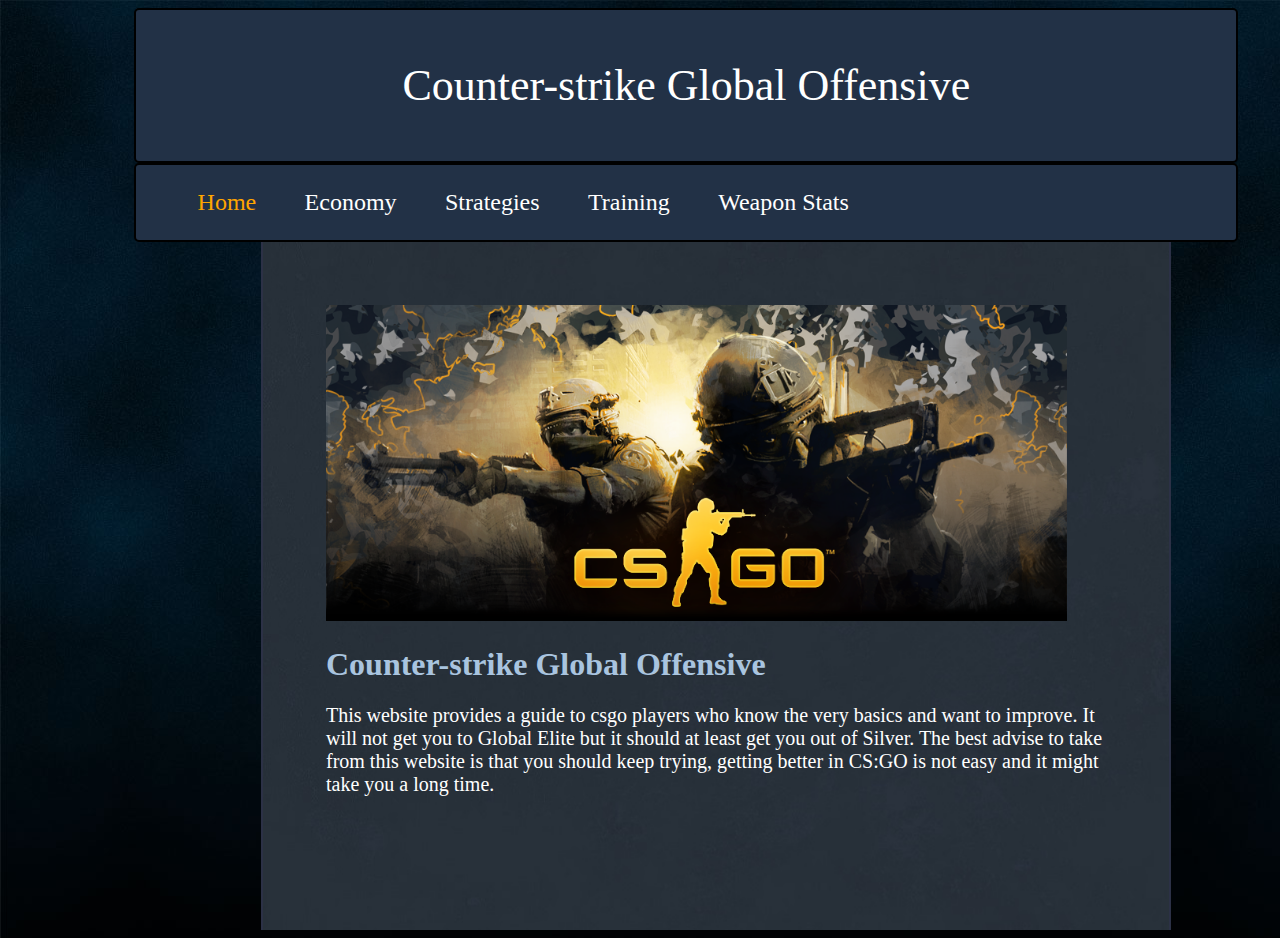
<file: index.html>
<!DOCTYPE html>

<html>
<head>
<!-- http://piersoncollege.github.io/html/ -->
<title>CS:GO</title>
<link href="style_sheets/style_sheet1.css" rel="stylesheet">
  <meta name="viewport" content="width=device-width, initial-scale=1.0">
</head>
<body>


<header> Counter-strike Global Offensive  </header>

<nav><ul>

<li><a class="nav" href="index.html" style="color:orange">Home<a> </li>
<li><a class="nav" href="Economy.html">Economy<a> </li>
<li><a class="nav" href="Strategies.html"> Strategies</a></li>
<li> <a class="nav" href="Training.html">Training</a></li>
<li> <a class="nav" href="Weapon_stats.html"> Weapon Stats</a> </li>

</ul></nav>

<div class="maintext">

<a href="http://blog.counter-strike.net/" target="_blank" style:"width:80%; height:80%;">
<img src="images/csgo_banner.png" alt="banner" style="width:95%;height:95%;">
</a>
<h1> Counter-strike Global Offensive </h1>
<p>
This website provides a guide to csgo players who know the very basics and want to improve.
  It will not get you to Global Elite but it should at least get you out of Silver. 
The best advise to take from this website is that you should keep trying, getting better in CS:GO is not easy
and it might take you a long time. 









</p>


</div>
</body>
</html>
</file>
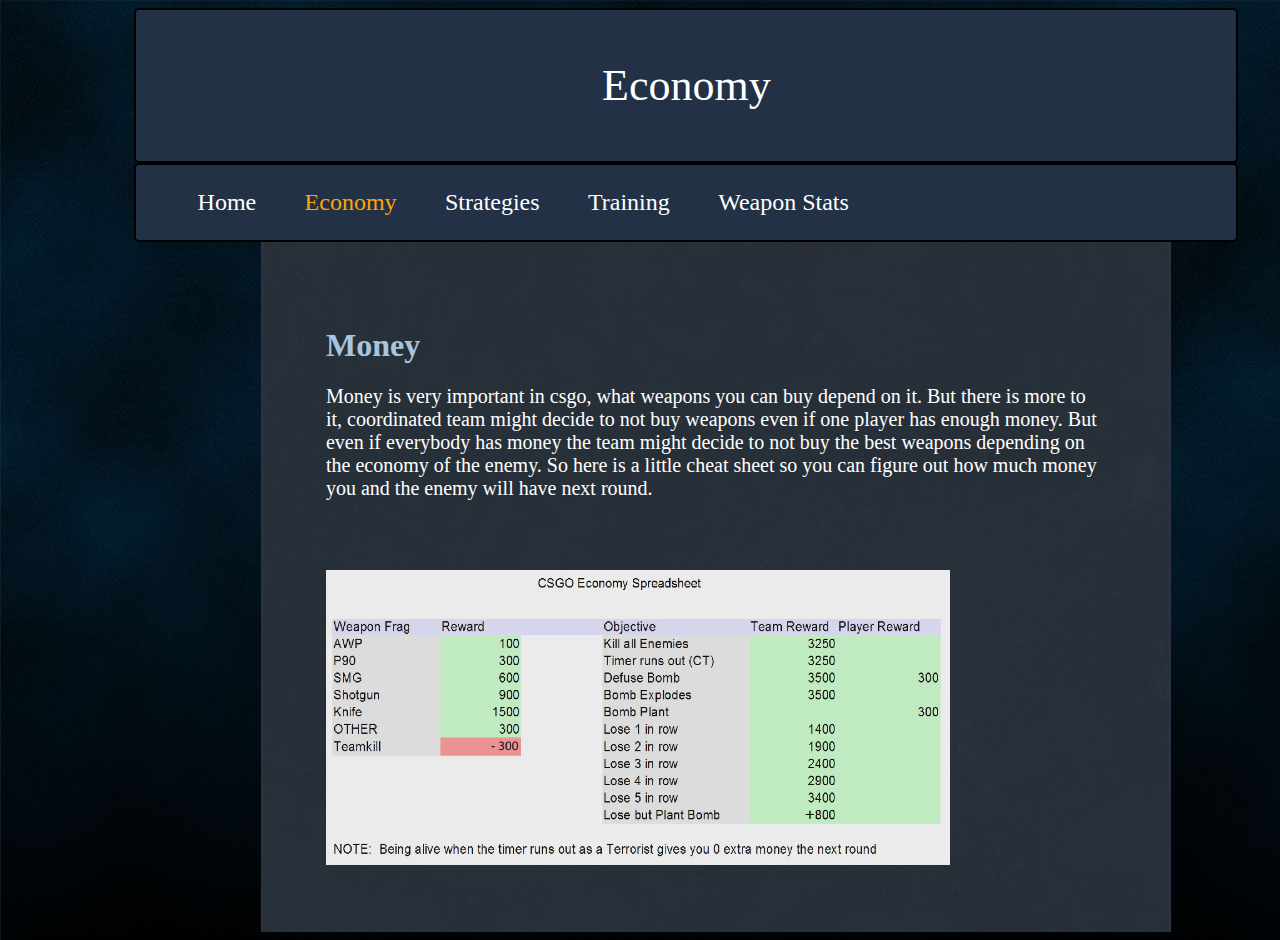
<file: Economy.html>
<!DOCTYPE html>

<html>
<head>

<title> Economy</title>

<link href="style_sheets/style_sheet1.css" rel="stylesheet">
  <meta name="viewport" content="width=device-width, initial-scale=1.0">

</head>

<body>
<header> Economy </header>
  <nav><ul>

  <li><a class="nav" href="index.html">Home<a> </li>
  <li><a class="nav" href="Economy.html" style="color:orange">Economy<a> </li>
  <li><a class="nav" href="Strategies.html"> Strategies</a></li>
  <li> <a class="nav" href="Training.html">Training</a></li>
  <li> <a class="nav" href="Weapon_stats.html"> Weapon Stats</a> </li>




  </ul></nav>
<div class="maintext">
<h1>Money</h1>
<p> Money is very important in csgo, what weapons you can buy depend on it. But there is more to it,
  coordinated team might decide to not buy weapons even if one player has enough money. But even if everybody has money
  the team might decide to not buy the best weapons depending on the economy of the enemy.
  So here is a little cheat sheet so you can figure out how much money you and the enemy will have next round.





</p>

<img src="images/Economyguide.png" alt="economy guide" style="width:80%;height:80%;">
   









</div>
</body>

</html>
</file>
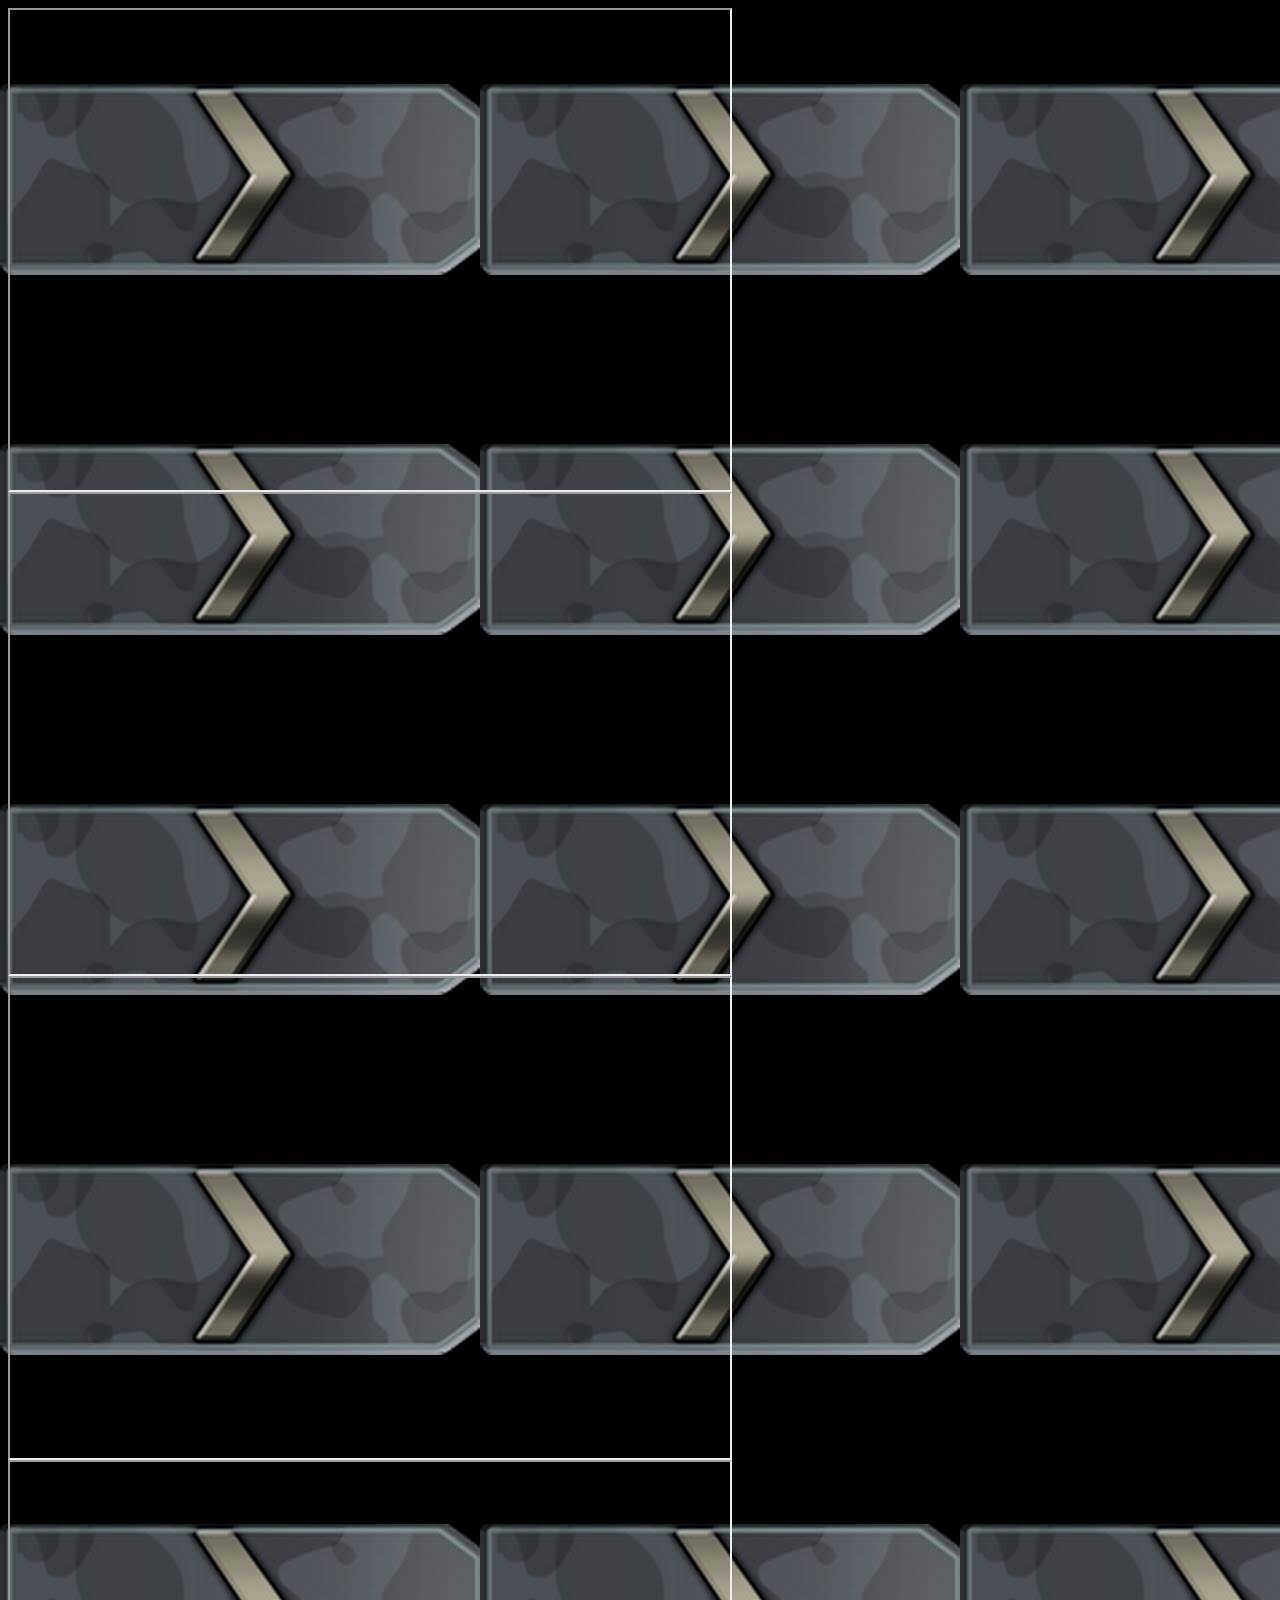
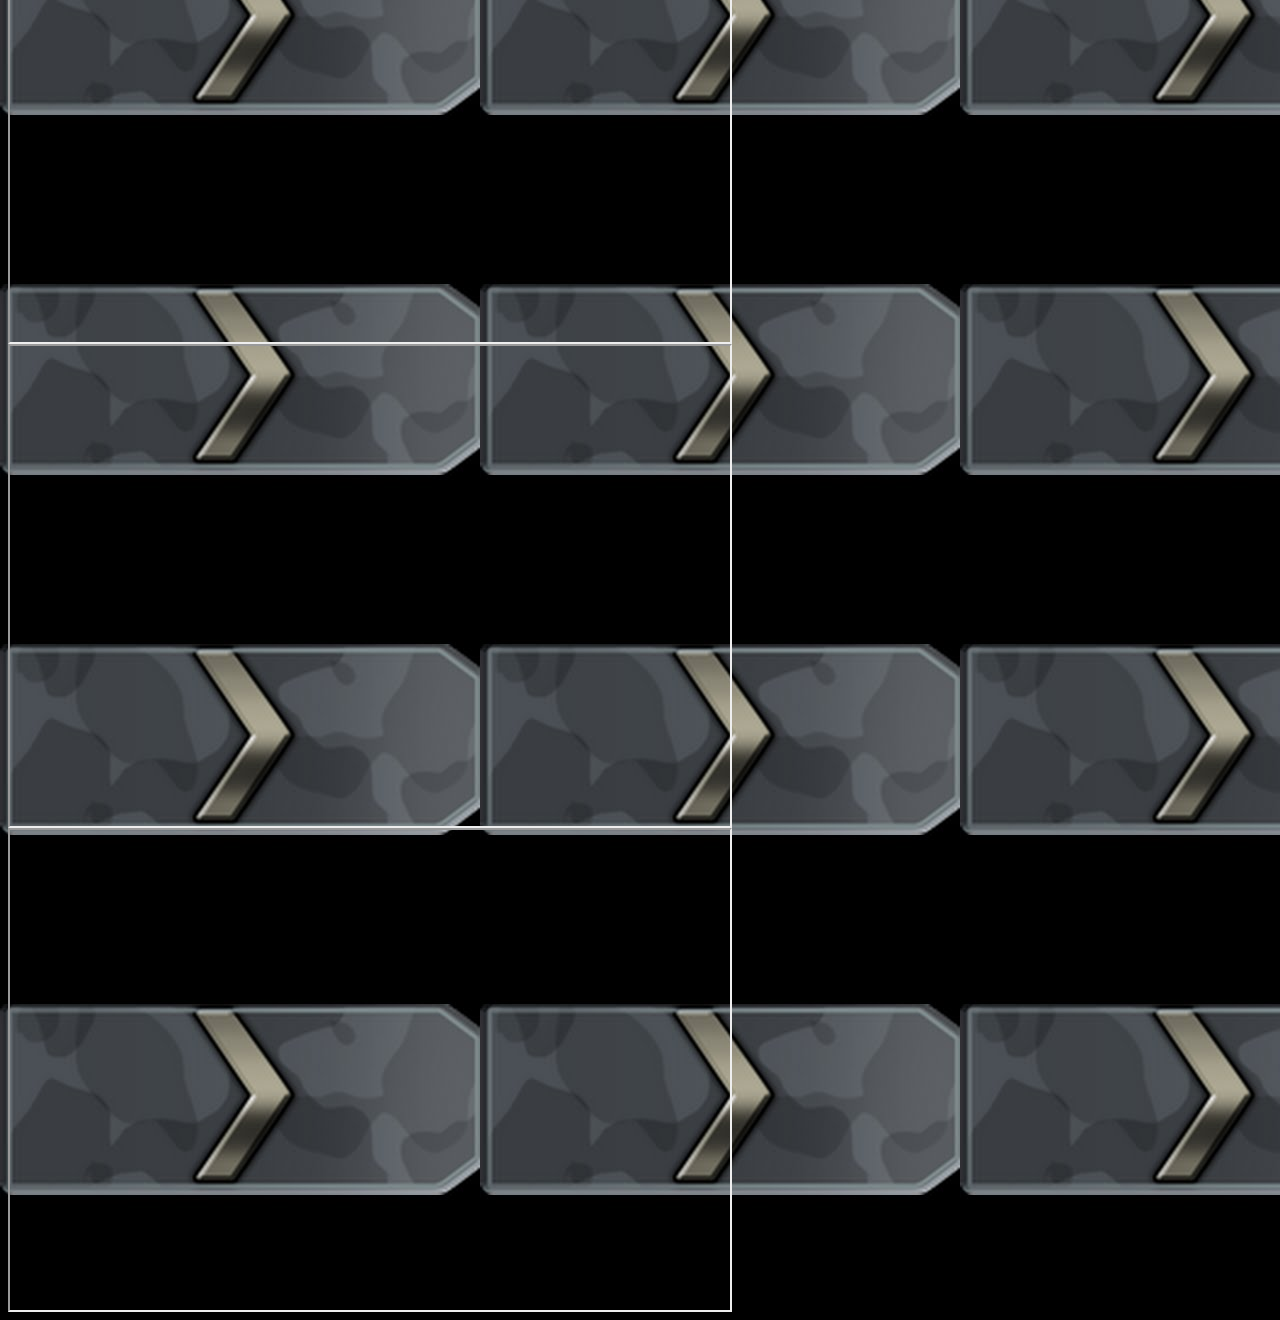
<file: O.html>
<html>
<head>
  <body style="background-image:url('images/Silver.jpg');  background-repeat: repeat;">
<title>???</title>
<link href="style_sheets/style_sheet1.css" rel="stylesheet">
  <meta name="viewport" content="width=device-width, initial-scale=1.0">
</head>
<body>



<iframe width="720" height="480" src="https://www.youtube.com/embed/QiFBgtgUtfw?autoplay=1"  ></iframe>
  <iframe width="720" height="480" src="https://www.youtube.com/embed/QiFBgtgUtfw?autoplay=1"  ></iframe>
  <iframe width="720" height="480" src="https://www.youtube.com/embed/QiFBgtgUtfw?autoplay=1"  ></iframe>
  <iframe width="720" height="480" src="https://www.youtube.com/embed/QiFBgtgUtfw?autoplay=1"  ></iframe>
  <iframe width="720" height="480" src="https://www.youtube.com/embed/QiFBgtgUtfw?autoplay=1"  ></iframe>
  <iframe width="720" height="480" src="https://www.youtube.com/embed/QiFBgtgUtfw?autoplay=1"  ></iframe>





</body>
</html>
</file>
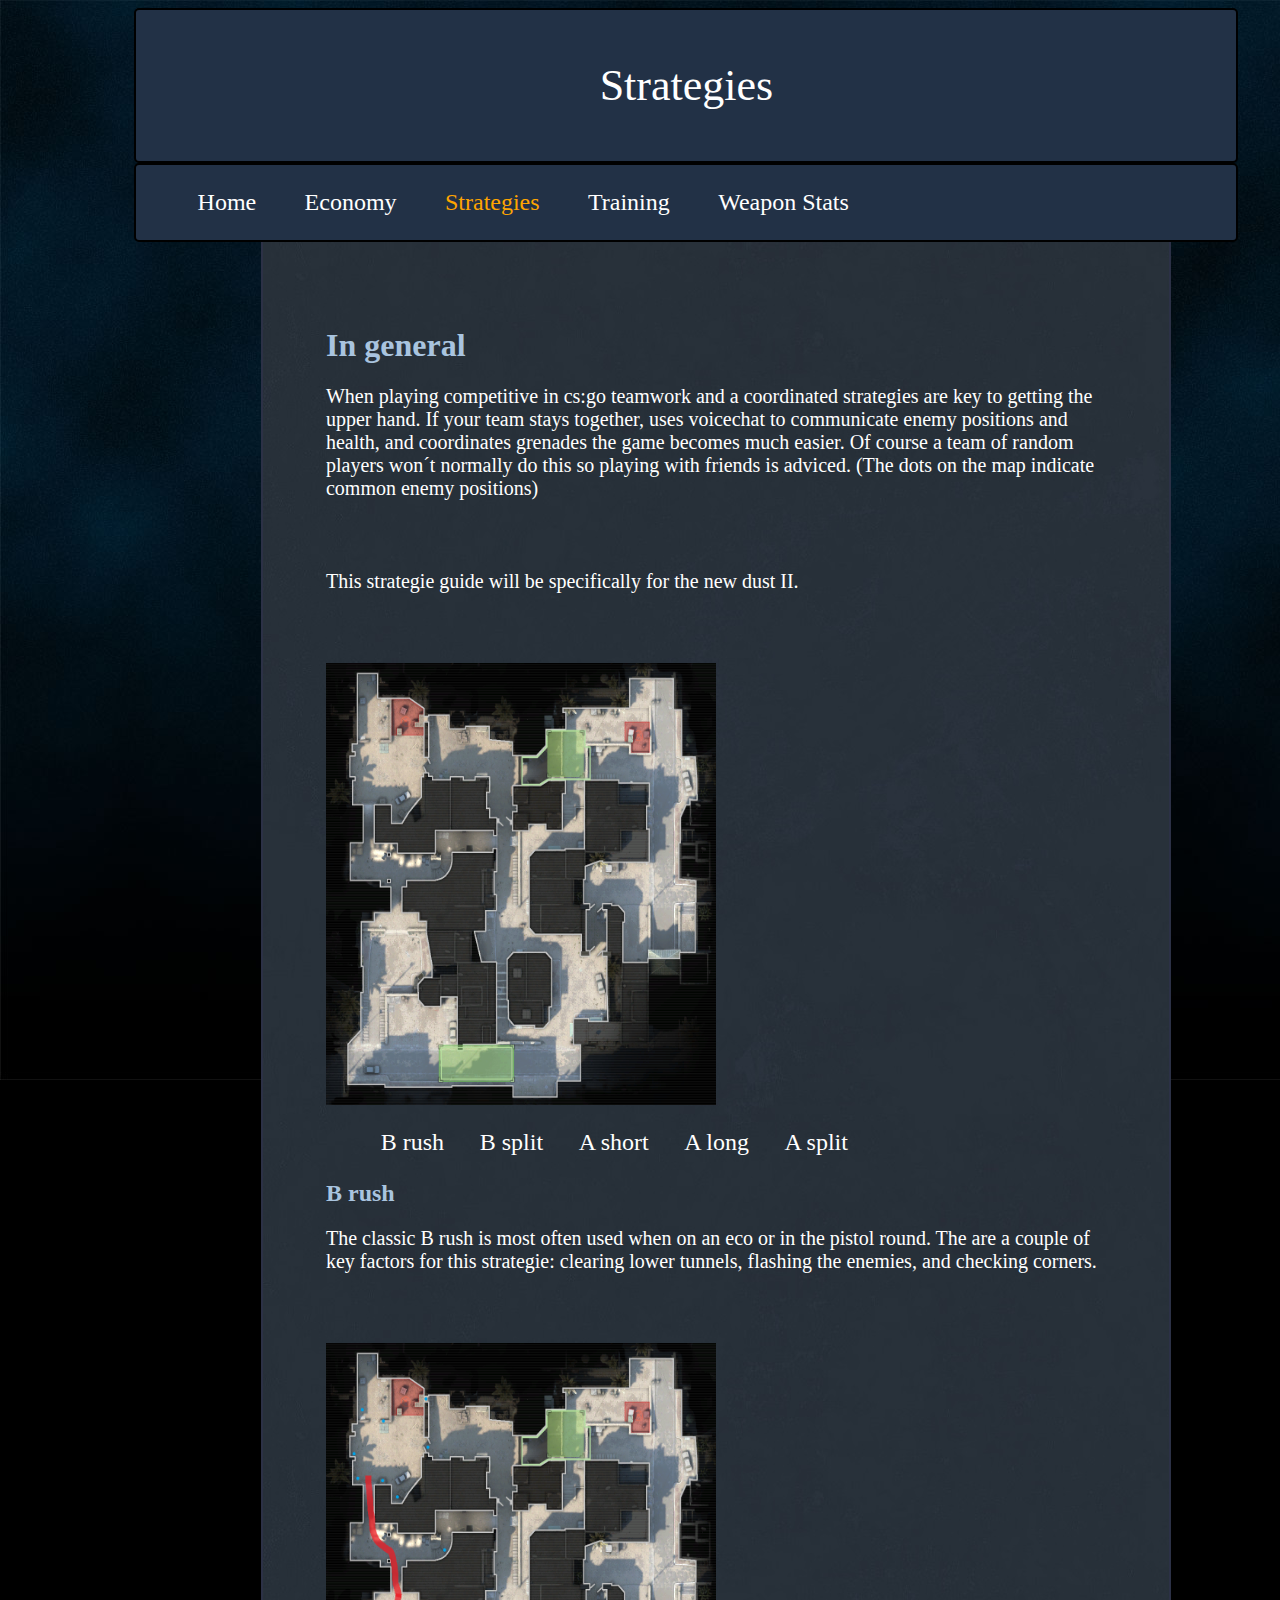
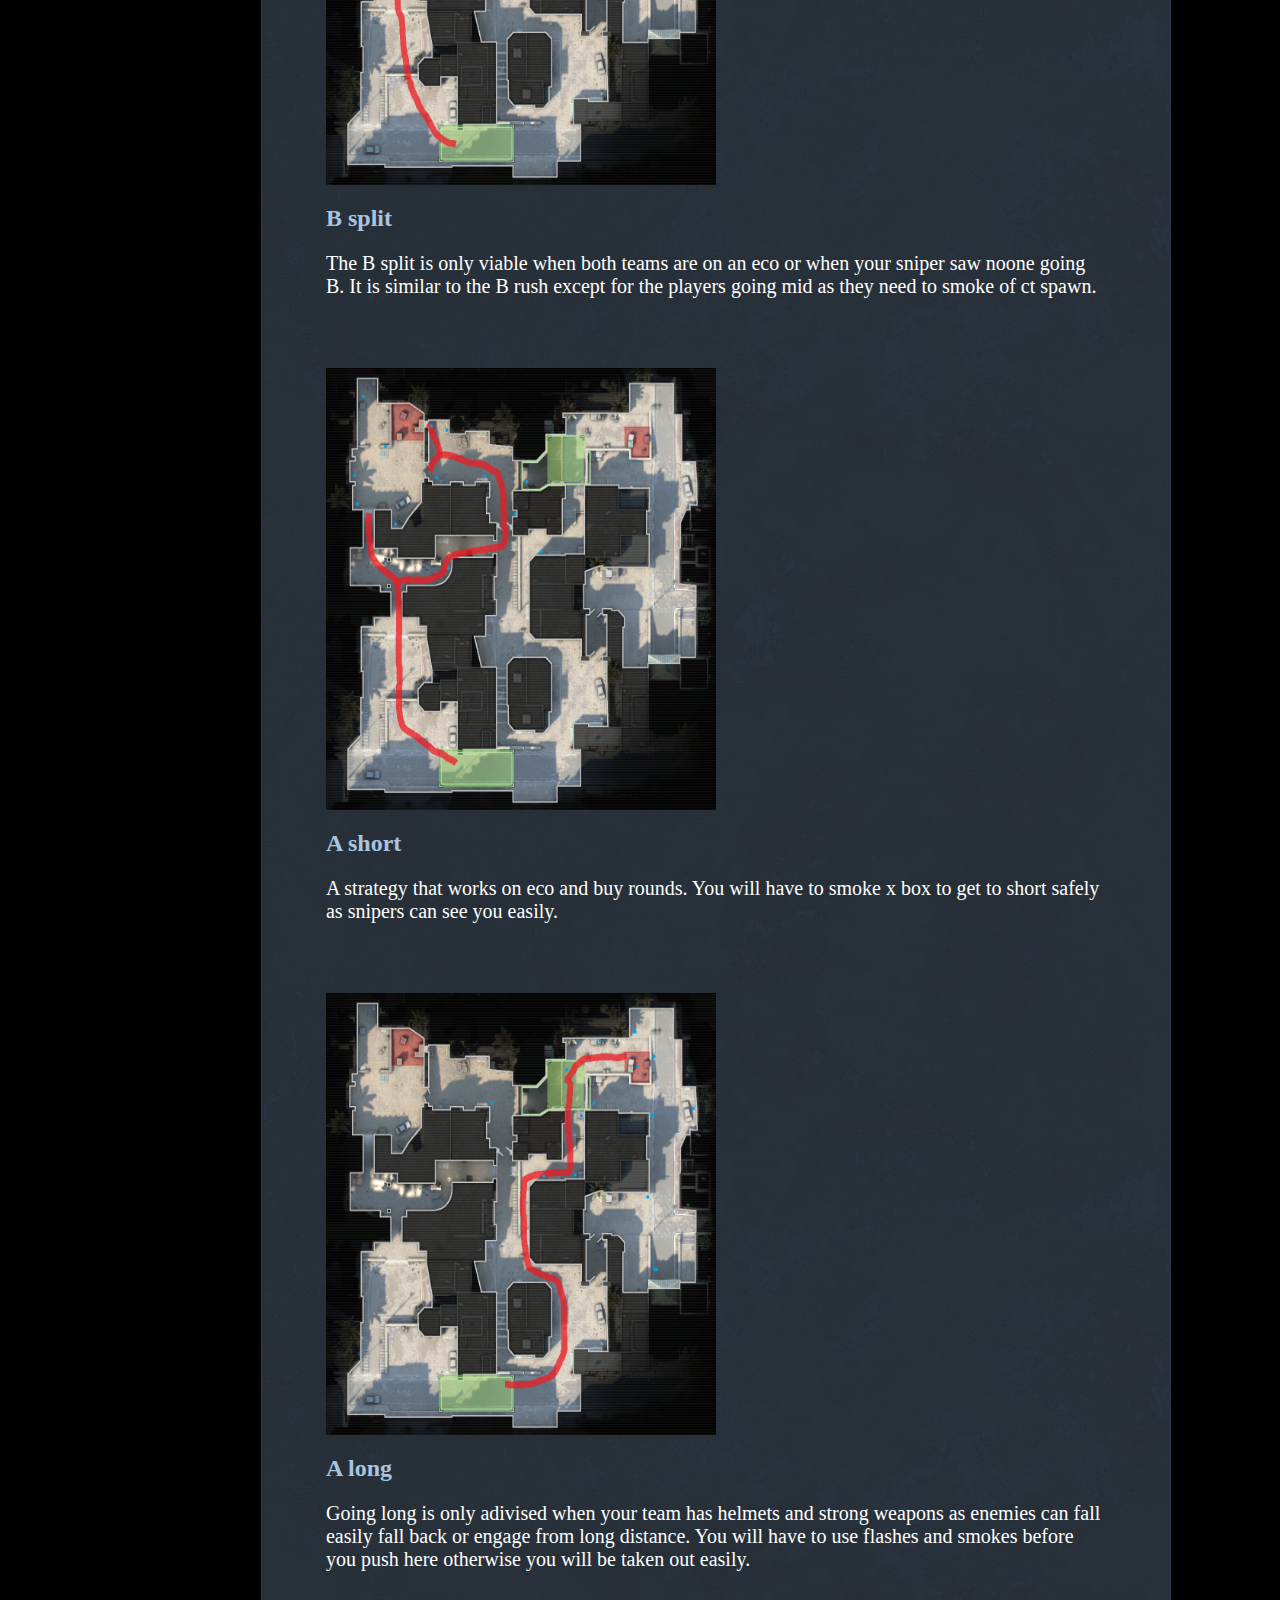
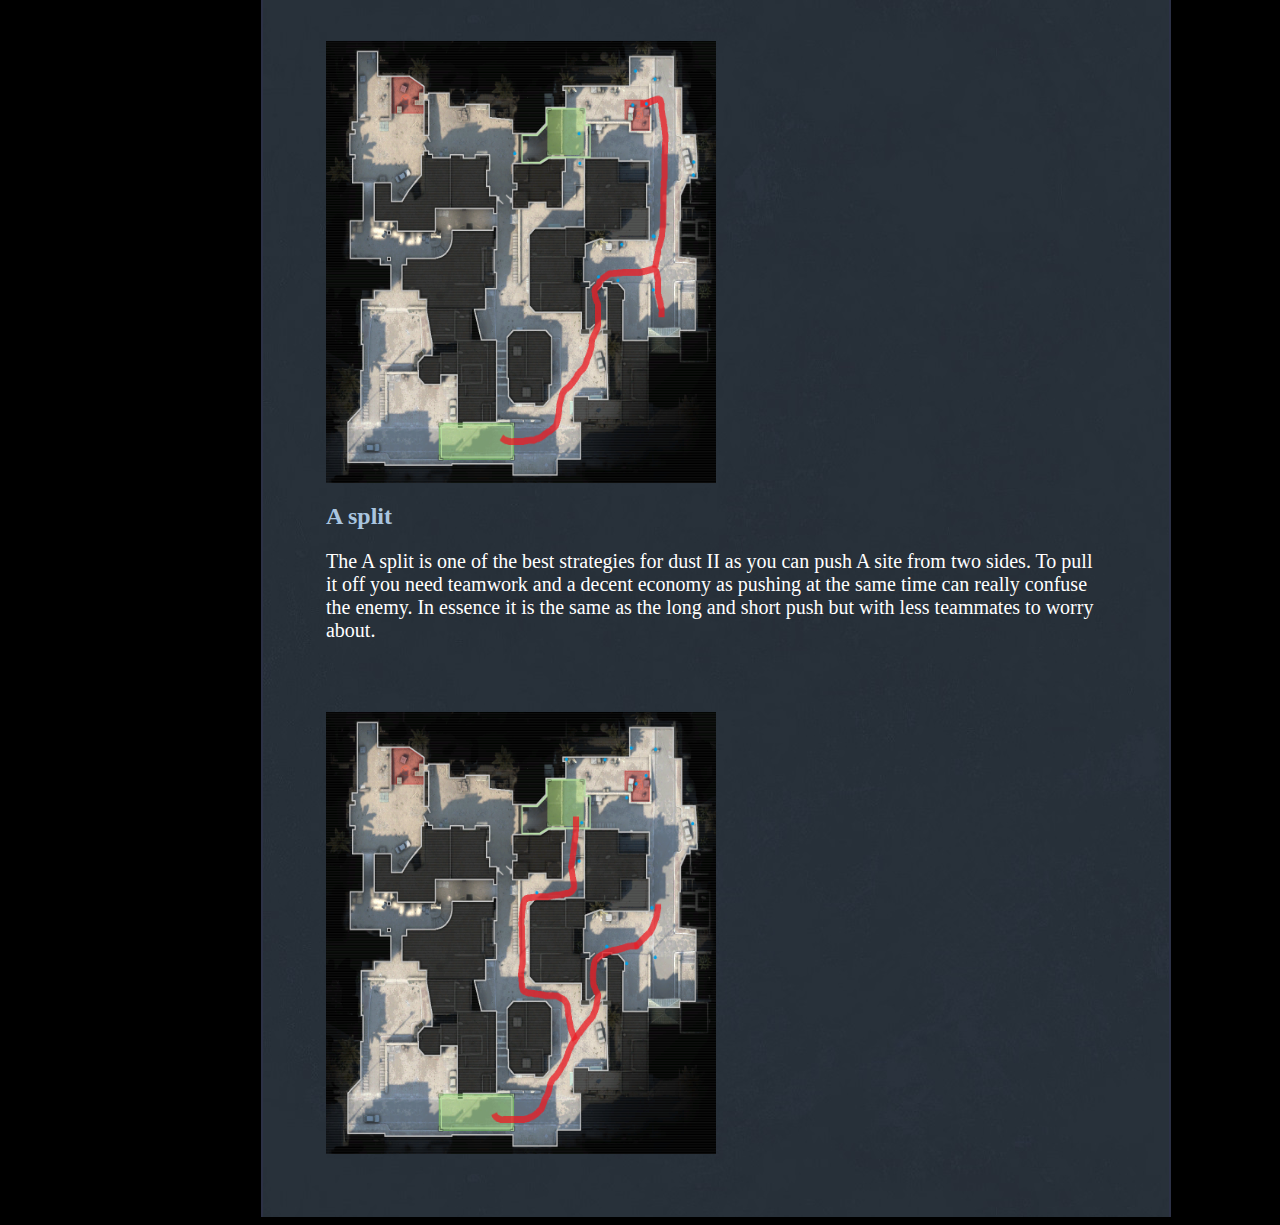
<file: Strategies.html>
<html>
<head>

<title>CS:GO</title>
<link href="style_sheets/style_sheet1.css" rel="stylesheet">
 <meta name="viewport" content="width=device-width, initial-scale=1.0">



<!-- meta -->
</head>
<body>


<header> Strategies  </header>

<nav><ul>

<li><a class="nav" href="index.html">Home<a> </li>
<li><a class="nav" href="Economy.html">Economy<a> </li>
<li><a class="nav" href="Strategies.html" style="color:orange"> Strategies</a></li>
<li> <a class="nav" href="Training.html">Training</a></li>
<li> <a class="nav" href="Weapon_stats.html"> Weapon Stats</a> </li>


</ul></nav>

<div class="maintext">

<h1> In general </h1>
<p>
When playing competitive in cs:go teamwork and a coordinated strategies are key to getting the upper hand.
If your team stays together, uses voicechat to communicate enemy positions and health, and coordinates grenades the game becomes much easier.
Of course a team of random players won´t normally do this so playing with friends is adviced. (The dots on the map indicate common enemy positions)
</p>
<p>
  This strategie guide will be specifically for the new dust II.
 
</p>
   <img src="images/dust2radar.png" alt="DustII radar" width="50% "height="50%">
<ul class="anchor">
 <li><a class="nav" href="#brush">B rush</a></li>
<li><a class="nav" href="#bsplit">B split</a></li>
<li><a class="nav" href="#ashort">A short</a></li>
<li><a class="nav" href="#along"> A long </a></li>
<li><a class="nav" href="#asplit"> A split</a></li>
</ul>

<h2 id="brush">B rush </h2>
<p>
The classic B rush is most often used when on an eco or in the pistol round. The are a couple of key factors for this strategie:
clearing lower tunnels, flashing the enemies, and checking corners.
 
</p>
  <img src="images/dust2terroristbrush.png" alt="DustII radar" width="50% "height="50%">



<h2 id="bsplit">B split </h2>
  <p>
The B split is only viable when both teams are on an eco or when your sniper saw noone going B.
It is similar to the B rush except for the players going mid as they need to smoke of ct spawn.
 
  </p>
   <img src="images/dust2terroristbsplit.png" alt="DustII radar" width="50% "height="50%">


  <h2 id="ashort"> A short </h2>
  <p>
A strategy that works on eco and buy rounds. You will have to smoke x box to get to short safely as snipers can see you easily.
</p>
  <img src="images/dust2terroristashort.png" alt="DustII radar" width="50% "height="50%">


<h2 id="along"> A long </h2>
<p>
Going long is only adivised when your team has helmets and strong weapons as enemies can fall easily fall back or engage from long distance.
You will have to use flashes and smokes before you push here otherwise you will be taken out easily.
</p>
<img src="images/dust2terroristalong.png" alt="DustII radar" width="50% "height="50%">


<h2 id="asplit"> A split </h2>
<p>
The A split is one of the best strategies for dust II as you can push A site from two sides.
To pull it off you need teamwork and a decent economy as pushing at the same time can really confuse the enemy.
In essence it is the same as the long and short push but with less teammates to worry about.


</p>

<img src="images/dust2terroristasplit.png" alt="DustII radar" width="50% "height="50%">



</div>
</body>
</html>
</file>
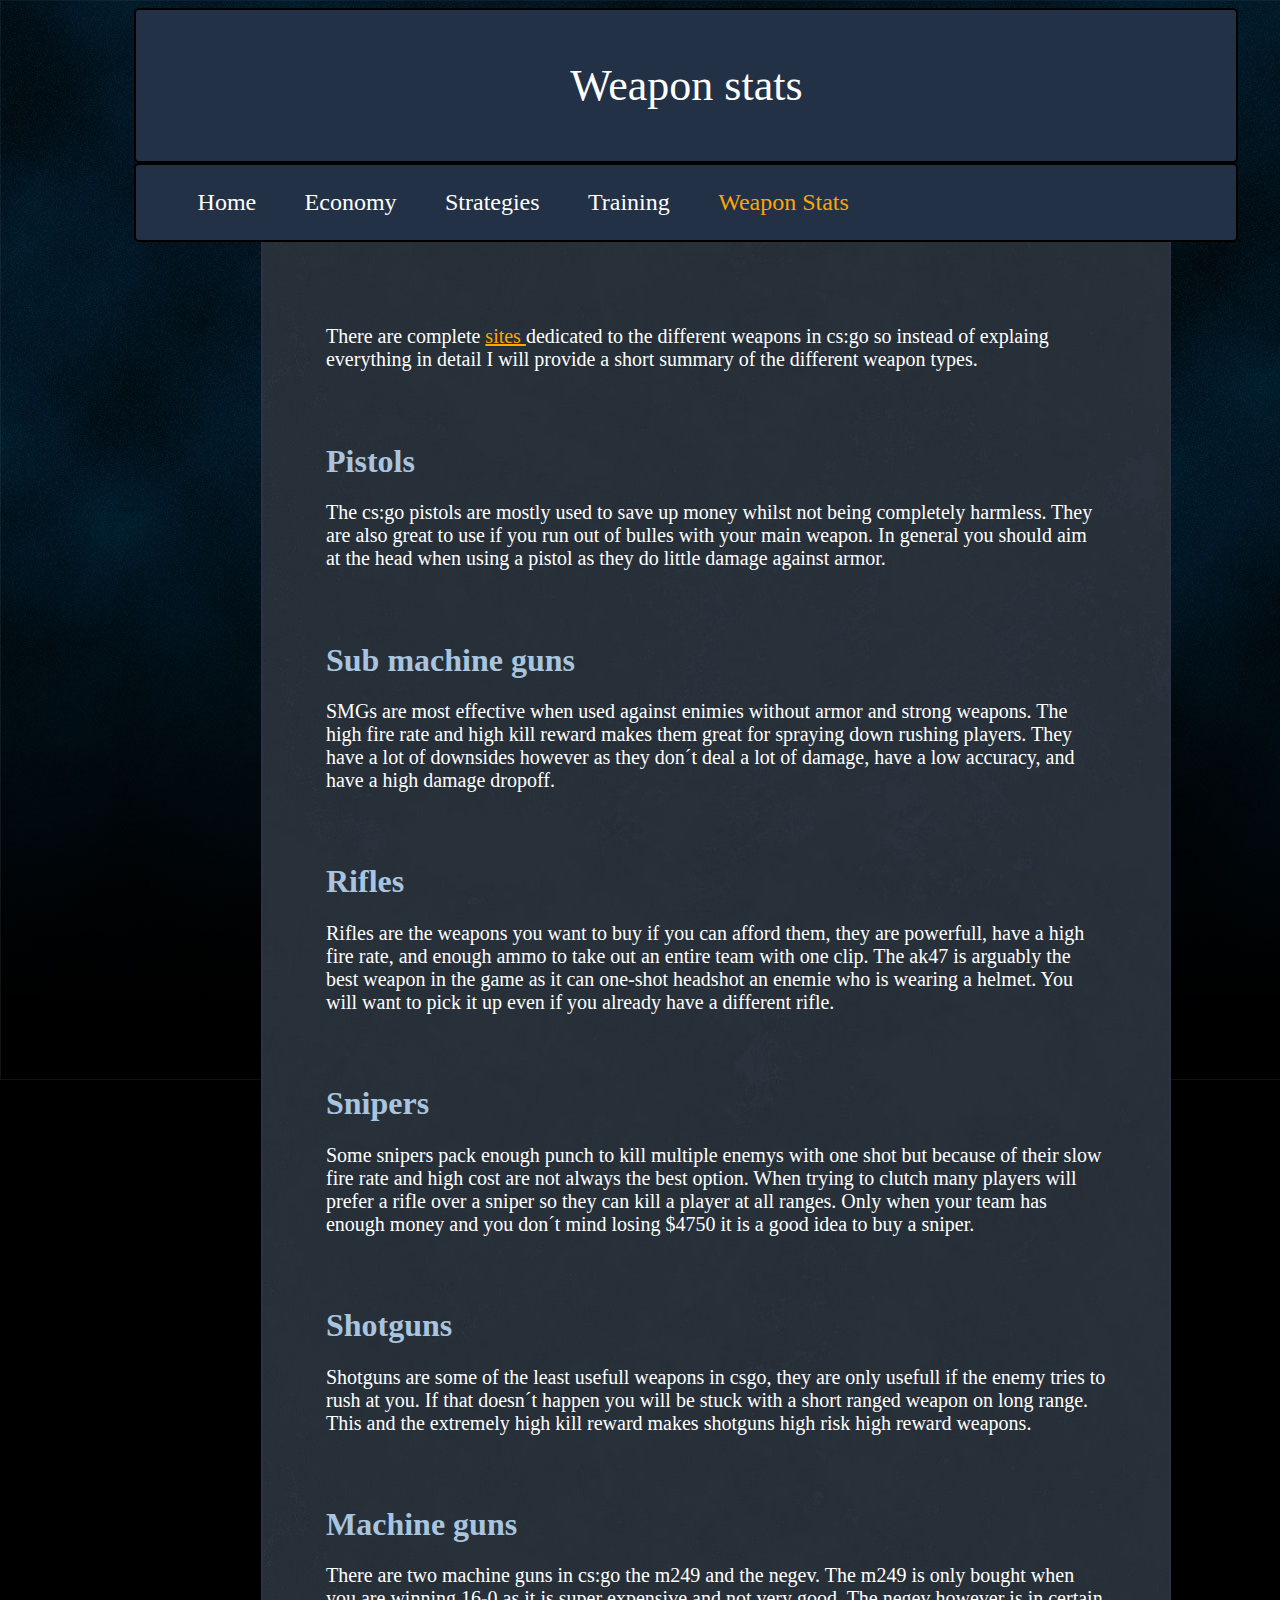
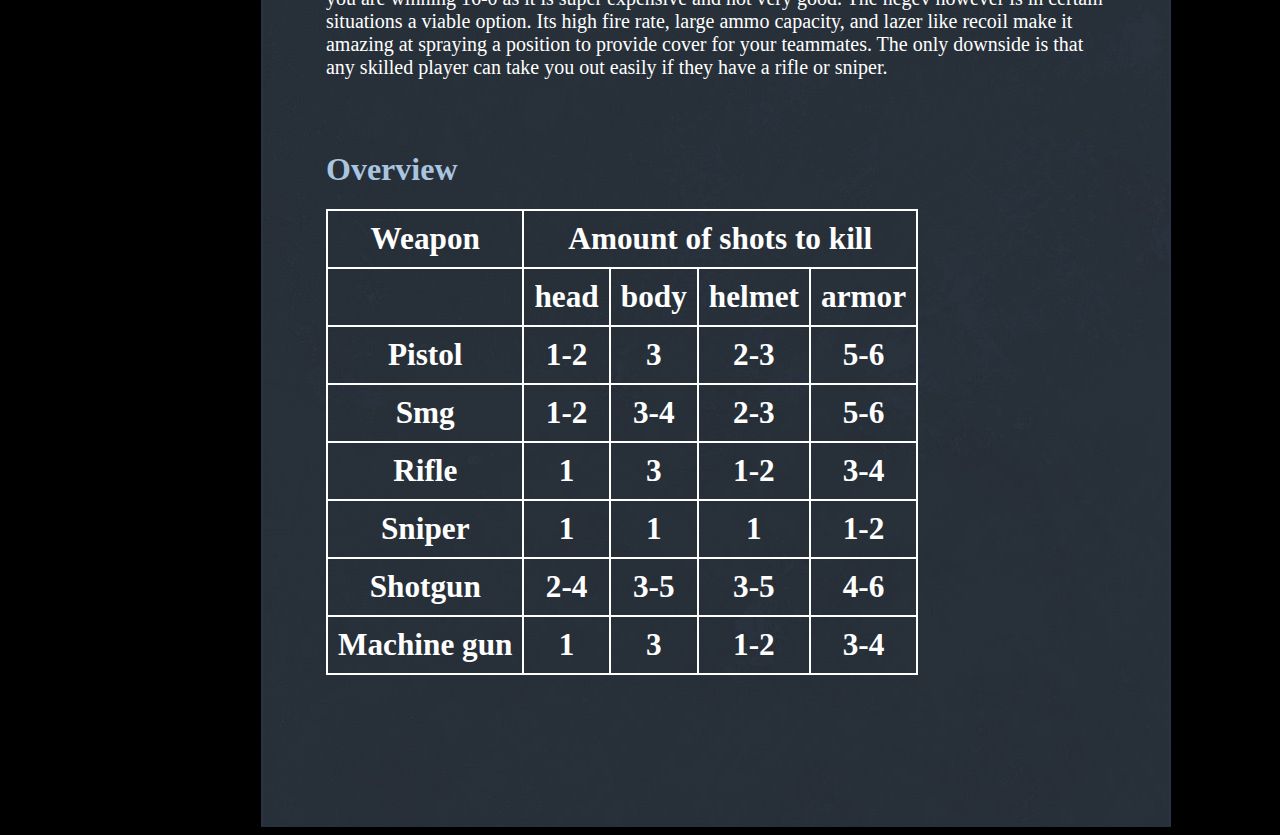
<file: Weapon_stats.html>
<html>
<head>

<title>CS:GO</title>
<link href="style_sheets/style_sheet1.css" rel="stylesheet">
  <meta name="viewport" content="width=device-width, initial-scale=1.0">
</head>
<body>


<header> Weapon stats  </header>

<nav><ul>

<li><a class="nav"href="index.html">Home<a> </li>
<li><a class="nav" href="Economy.html">Economy<a> </li>
<li><a class="nav" href="Strategies.html"> Strategies</a></li>
<li> <a class="nav" href="Training.html">Training</a></li>
<li> <a class="nav" href="Weapon_stats.html" style="color:orange"> Weapon Stats</a> </li>
</ul></nav>
<div class="maintext">
<p>

  There are complete
  <a href="http://strike-counter.com/cs-go-stats/weapons-stats" target="_blank"> sites </a>
  dedicated to the different weapons in cs:go so instead of explaing everything in detail I will
  provide a short summary of the different weapon types.
</p>

  <h1> Pistols </h1>
  <p>
  The cs:go pistols are mostly used to save up money whilst not being completely harmless.
  They are also great to use if you run out of bulles with your main weapon.
  In general you should aim at the head when using a pistol as they do little damage against armor.
</p>
<h1> Sub machine guns </h1>
  <p>
SMGs are most effective when used against enimies without armor and strong weapons.
The high fire rate and high kill reward makes them great for spraying down rushing players.
They have a lot of downsides however as they don´t deal a lot of damage, have a low accuracy, and have a high damage dropoff.
  </p>
  <h1> Rifles </h1>
  <p>
    Rifles are the weapons you want to buy if you can afford them, they are powerfull, have a high fire rate, and enough ammo to take out an entire team with one clip.
    The ak47 is arguably the best weapon in the game as it can one-shot headshot an enemie who is wearing a helmet.
    You will want to pick it up even if you already have a different rifle.
  </p>
  <h1> Snipers </h1>
<p>
  Some snipers pack enough punch to kill multiple enemys with one shot but because of their slow fire rate and high cost are not always the best option.
  When trying to clutch many players will prefer a rifle over a sniper so they can kill a player at all ranges.
  Only when your team has enough money and you don´t mind losing $4750 it is a good idea to buy a sniper.

</p>
<h1> Shotguns </h1>
<p>
Shotguns are some of the least usefull weapons in csgo, they are only usefull if the enemy tries to rush at you.
If that doesn´t happen you will be stuck with a short ranged weapon on long range. This and the extremely high kill reward makes shotguns high risk high reward weapons.
</p>
<h1> Machine guns </h1>
<p>
  There are two machine guns in cs:go the m249 and the negev. The m249 is only bought when you are winning 16-0 as it is super expensive and not very good.
  The negev however is in certain situations a viable option.
  Its high fire rate, large ammo capacity, and lazer like recoil make it amazing at spraying a position to provide cover for your teammates.
  The only downside is that any skilled player can take you out easily if they have a rifle or sniper.
</p>


<h1>Overview</h1>
<table>
  <tr>
    <th> Weapon</th>
      <th colspan="4"> Amount of shots to kill</th>

  </tr>
<tr>
  <th></th>
    <th>head</th>
      <th>body</th>
        <th>helmet</th>
        <th> armor </th>
</tr>
<tr>
  <th>Pistol</th>
    <th>1-2</th>
      <th>3</th>
        <th>2-3</th>
        <th>5-6</th>
</tr>
<tr>
  <th>Smg</th>
    <th>1-2</th>
      <th>3-4</th>
        <th>2-3</th>
        <th>5-6</th>
</tr>
<tr>
  <th>Rifle</th>
    <th>1</th>
      <th>3</th>
        <th>1-2</th>
        <th>3-4</th>
</tr>
<tr>
  <th>Sniper</th>
    <th>1</th>
      <th>1</th>
        <th>1</th>
        <th>1-2</th>
</tr>
<tr>
  <th>Shotgun</th>
    <th>2-4</th>
      <th>3-5</th>
        <th>3-5</th>
        <th>4-6</th>
</tr>
<tr>
  <th>Machine gun</th>
    <th>1</th>
      <th>3</th>
        <th>1-2</th>
        <th>3-4</th>
</tr>

</table>








<div>
  <a href="O.html">
<img src="images/Naamloos.jpg" alt="???" style="width:10%;height:10%;margin-left:1200px;">
    </a>
</body>
</html>
</file>
<file: style_sheets/style_sheet1.css>
body {


	background-image: url("achtergrond1.jpg");
  background-repeat: repeat-x;
	font-family: "Calibri", "Candara";
	background-color: black;
}


 h1
	{font-size: 200%;
	color:rgb(169,196,223);

}

h2
	{font-size: 150%;
	color:rgb(169,196,223);

}

header
{
	font-size: 275%;
	background: rgb(34,49,70);
	color:white;
	text-align: center;
	border: 2px solid black;
	border-radius: 5px;
	padding-top: 50px;
	padding-bottom: 50px;
	margin-right: 10%;
	margin-left: 10%;
	white-space: nowrap;
	min-width:1100px;



}

p
{
	font-size:125%;
	color:white;
	text-align: left;
	padding-bottom: 50px;

}


nav
{
	font-size: 150%;
	background: rgb(34,49,70);
	color:white;
	text-align: left;
	border: 2px solid black;
	border-radius: 5px;
	padding-top: 0px;
	padding-bottom: 0px;
	margin-right: 10%;
	margin-left: 10%;
	white-space: nowrap;
	min-width: 1100px;



}

a.nav:link
{
 text-decoration: none;
 color:white;

}

a.nav:visited
{
	text-decoration: none;
	color:white;
}
a.nav:hover
{
	text-decoration: none;
	color:orange;
}

a.nav:active
{
	text-decoration: none;
	color:orange;
}

a:link
{
 text-decoration: underline;
 color:orange;

}

a:visited
{
	text-decoration: underline;
	color:orange;
}
a:hover
{
	text-decoration: underline;
	color:orange;
}

a:active
{
	text-decoration: underline;
	color:orange;
}


li
{
	list-style-type: none;
	display: inline;
	width: 20px;
	margin: 0;
	padding:2%;


}

.maintext

{
	font-size: 100%;
	border-left: 2px solid rgb(44,49,70);
	border-right:2px solid rgb(44,49,70);
	margin-right: 20%;
	margin-left: 20%;
	background-image: url("achtergrond2.jpg");
	background-color: rgb(36, 39, 55);
	min-width: 780px;
	padding: 5%;
	position: relative;
}

table, tr, th
{
	border: 2px solid white;
  border-collapse: collapse;
	color: white;
	font-size: 125%;

}
th, tr
{
	padding: 10px;
}

.anchor
{
font-size: 150%
}
</file>
